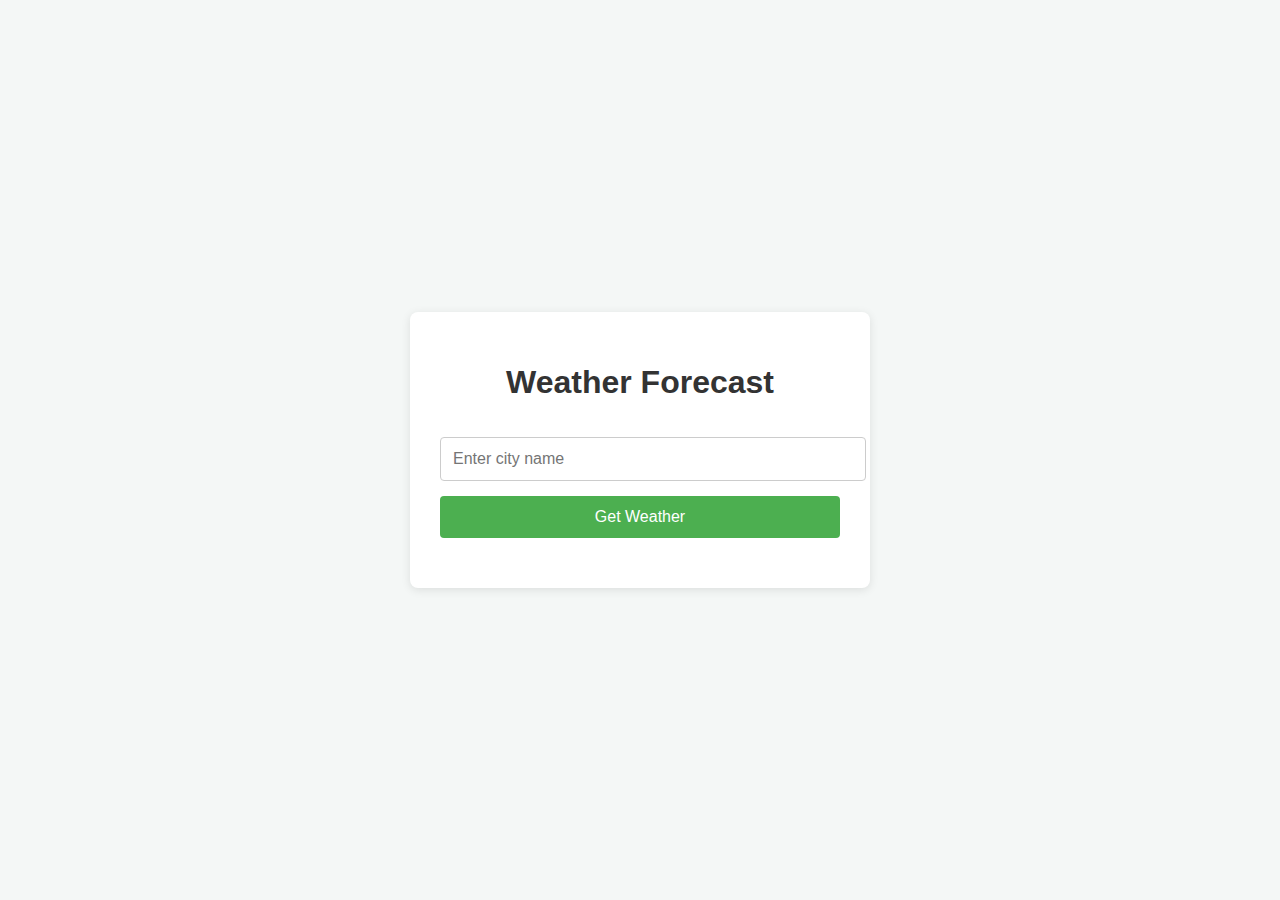
<file: weather.html>
<!DOCTYPE html>
<html lang="en">
<head>
    <meta charset="UTF-8">
    <meta name="viewport" content="width=device-width, initial-scale=1.0">
    <title>Weather Forecast App</title>
    <style>
        body {
            font-family: Arial, sans-serif;
            background-color: #f4f7f6;
            margin: 0;
            padding: 0;
            display: flex;
            justify-content: center;
            align-items: center;
            height: 100vh;
        }
        .container {
            background-color: #fff;
            border-radius: 8px;
            box-shadow: 0 2px 10px rgba(0, 0, 0, 0.1);
            padding: 30px;
            width: 100%;
            max-width: 400px;
        }
        h1 {
            text-align: center;
            color: #333;
        }
        input[type="text"] {
            width: 100%;
            padding: 12px;
            margin: 15px 0;
            border: 1px solid #ccc;
            border-radius: 4px;
            font-size: 16px;
        }
        button {
            width: 100%;
            padding: 12px;
            background-color: #4CAF50;
            color: white;
            border: none;
            border-radius: 4px;
            font-size: 16px;
        }
        button:hover {
            background-color: #45a049;
        }
        .weather-info {
            text-align: center;
            margin-top: 20px;
        }
        .weather-info div {
            margin: 8px 0;
            font-size: 18px;
        }
        .error {
            color: red;
            text-align: center;
            font-size: 16px;
        }
    </style>
</head>
<body>

    <div class="container">
        <h1>Weather Forecast</h1>
        <input type="text" id="city" placeholder="Enter city name" />
        <button onclick="getWeather()">Get Weather</button>

        <div class="weather-info" id="weather-info"></div>
        <div class="error" id="error"></div>
    </div>

    <script>
        // Replace with your OpenWeatherMap API key
        const apiKey = "8ab77d733e192e0004a1a4240015d95e";

        function getWeather() {
            const city = document.getElementById('city').value;
            const weatherInfoDiv = document.getElementById('weather-info');
            const errorDiv = document.getElementById('error');
            
            // Clear previous data and error messages
            weatherInfoDiv.innerHTML = '';
            errorDiv.innerHTML = '';

            // Validate input
            if (city === '') {
                errorDiv.innerHTML = 'Please enter a city name.';
                return;
            }

            // OpenWeatherMap API URL
            const url = `https://api.openweathermap.org/data/2.5/weather?q=${city}&appid=${apiKey}&units=metric`;

            // Fetch weather data
            fetch(url)
                .then(response => response.json())
                .then(data => {
                    if (data.cod === 200) {
                        const temperature = data.main.temp;
                        const humidity = data.main.humidity;
                        const pressure = data.main.pressure;
                        const windSpeed = data.wind.speed;
                        const description = data.weather[0].description;
                        const cityName = data.name;
                        const country = data.sys.country;

                        // Display weather data
                        weatherInfoDiv.innerHTML = `
                            <h2>${cityName}, ${country}</h2>
                            <div><strong>Temperature:</strong> ${temperature}°C</div>
                            <div><strong>Humidity:</strong> ${humidity}%</div>
                            <div><strong>Pressure:</strong> ${pressure} hPa</div>
                            <div><strong>Weather:</strong> ${description}</div>
                            <div><strong>Wind Speed:</strong> ${windSpeed} m/s</div>
                        `;
                    } else {
                        errorDiv.innerHTML = 'City not found. Please check the name and try again.';
                    }
                })
                .catch(error => {
                    errorDiv.innerHTML = 'Error fetching data. Please try again later.';
                });
        }
    </script>

</body>
</html>
</file>
